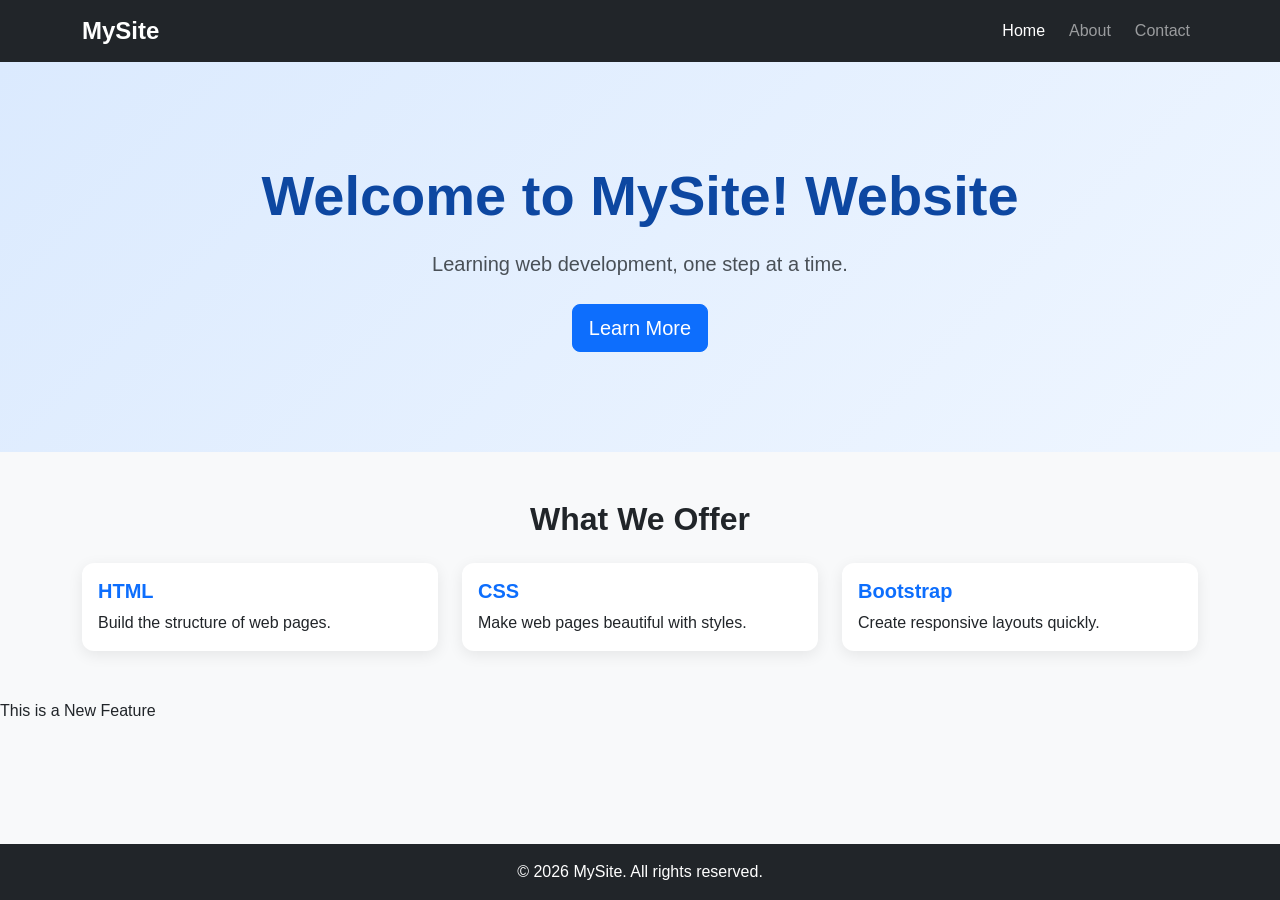
<file: index.html>
<!DOCTYPE html>
<html lang="en">
<head>
    <meta charset="UTF-8">
    <meta name="viewport" content="width=device-width, initial-scale=1.0">
    <title>MySite | Home</title>

    <!-- Bootstrap CSS -->
    <link href="https://cdn.jsdelivr.net/npm/bootstrap@5.3.3/dist/css/bootstrap.min.css" rel="stylesheet">

    <!-- Custom CSS -->
    <link rel="stylesheet" href="css/style.css">
</head>
<body>

    <!-- Navbar -->
    <nav class="navbar navbar-expand-lg navbar-dark bg-dark">
        <div class="container">
            <a class="navbar-brand" href="index.html">MySite</a>

            <button class="navbar-toggler" type="button"
                data-bs-toggle="collapse" data-bs-target="#navbarMenu"
                aria-controls="navbarMenu" aria-expanded="false"
                aria-label="Toggle navigation">
                <span class="navbar-toggler-icon"></span>
            </button>

            <div class="collapse navbar-collapse" id="navbarMenu">
                <ul class="navbar-nav ms-auto">
                    <li class="nav-item">
                        <a class="nav-link active" href="index.html">Home</a>
                    </li>
                    <li class="nav-item">
                        <a class="nav-link" href="about.html">About</a>
                    </li>
                    <li class="nav-item">
                        <a class="nav-link" href="contact.html">Contact</a>
                    </li>
                </ul>
            </div>
        </div>
    </nav>

    <!-- Hero Section -->
    <section class="hero text-center">
        <div class="container">
            <h1>Welcome to MySite! Website</h1>
            <p class="lead">Learning web development, one step at a time.</p>
            <a href="about.html" class="btn btn-primary btn-lg">Learn More</a>
        </div>
    </section>

    <!-- Features Section -->
    <section class="container my-5">
        <h2 class="text-center mb-4">What We Offer</h2>

        <div class="row g-4">
            <div class="col-md-4">
                <div class="card h-100">
                    <div class="card-body">
                        <h5 class="card-title">HTML</h5>
                        <p class="card-text">Build the structure of web pages.</p>
                    </div>
                </div>
            </div>

            <div class="col-md-4">
                <div class="card h-100">
                    <div class="card-body">
                        <h5 class="card-title">CSS</h5>
                        <p class="card-text">Make web pages beautiful with styles.</p>
                    </div>
                </div>
            </div>

            <div class="col-md-4">
                <div class="card h-100">
                    <div class="card-body">
                        <h5 class="card-title">Bootstrap</h5>
                        <p class="card-text">Create responsive layouts quickly.</p>
                    </div>
                </div>
            </div>
        </div>
    </section>

    <section>
      This is a New Feature
    </section>

    <!-- Footer -->
    <footer class="bg-dark text-white text-center py-3">
        <p class="mb-0">&copy; 2026 MySite. All rights reserved.</p>
    </footer>

    <!-- Bootstrap JavaScript -->
    <script src="https://cdn.jsdelivr.net/npm/bootstrap@5.3.3/dist/js/bootstrap.bundle.min.js"></script>
</body>
</html>
</file>
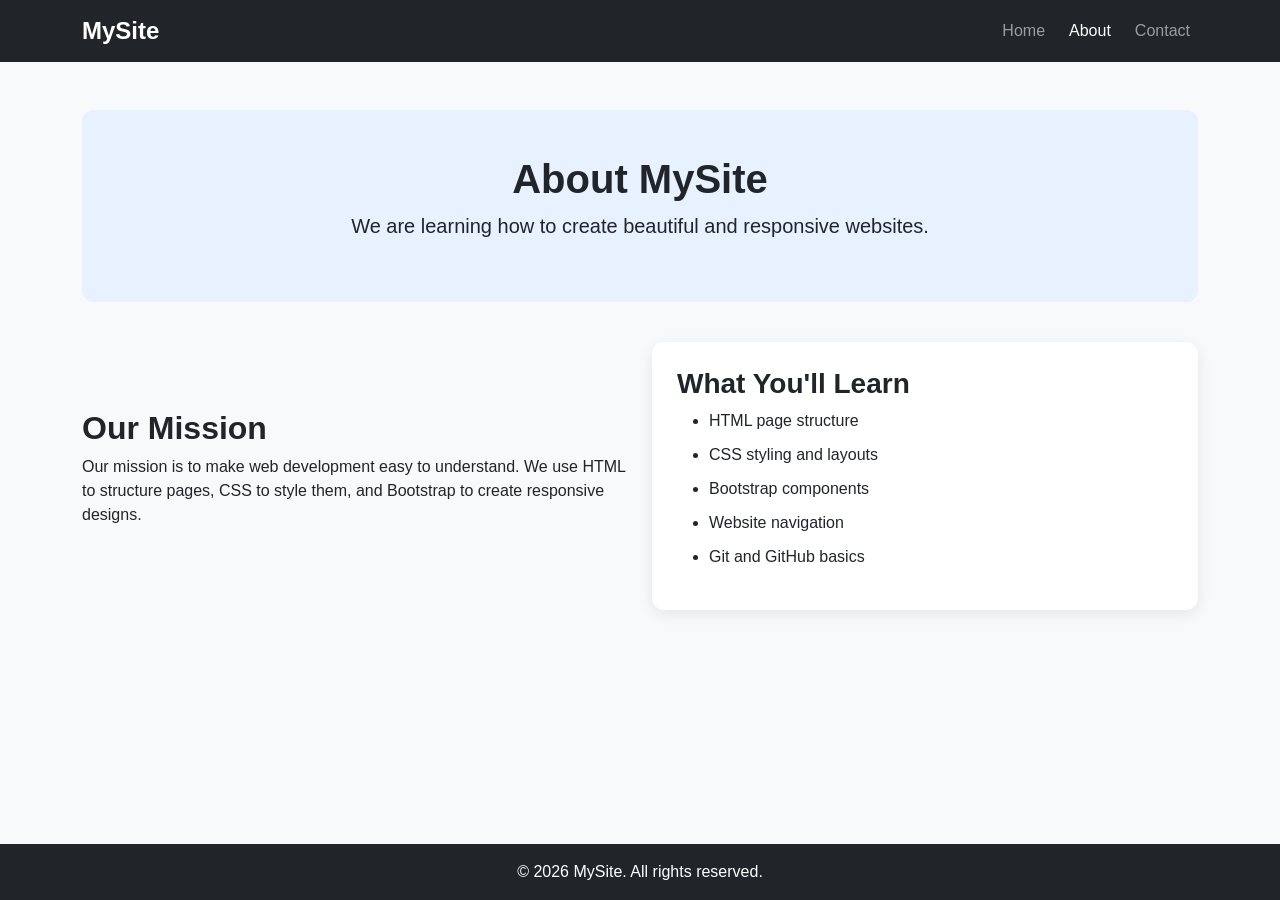
<file: about.html>
<!DOCTYPE html>
<html lang="en">
<head>
    <meta charset="UTF-8">
    <meta name="viewport" content="width=device-width, initial-scale=1.0">
    <title>MySite | About</title>

    <link href="https://cdn.jsdelivr.net/npm/bootstrap@5.3.3/dist/css/bootstrap.min.css" rel="stylesheet">
    <link rel="stylesheet" href="css/style.css">
</head>
<body>

    <!-- Navbar -->
    <nav class="navbar navbar-expand-lg navbar-dark bg-dark">
        <div class="container">
            <a class="navbar-brand" href="index.html">MySite</a>

            <button class="navbar-toggler" type="button"
                data-bs-toggle="collapse" data-bs-target="#navbarMenu"
                aria-controls="navbarMenu" aria-expanded="false"
                aria-label="Toggle navigation">
                <span class="navbar-toggler-icon"></span>
            </button>

            <div class="collapse navbar-collapse" id="navbarMenu">
                <ul class="navbar-nav ms-auto">
                    <li class="nav-item">
                        <a class="nav-link" href="index.html">Home</a>
                    </li>
                    <li class="nav-item">
                        <a class="nav-link active" href="about.html">About</a>
                    </li>
                    <li class="nav-item">
                        <a class="nav-link" href="contact.html">Contact</a>
                    </li>
                </ul>
            </div>
        </div>
    </nav>

    <!-- About Section -->
    <section class="container my-5">
        <div class="about-section text-center">
            <h1>About MySite</h1>
            <p class="lead">
                We are learning how to create beautiful and responsive websites.
            </p>
        </div>

        <div class="row align-items-center g-4 mt-3">
            <div class="col-md-6">
                <h2>Our Mission</h2>
                <p>
                    Our mission is to make web development easy to understand.
                    We use HTML to structure pages, CSS to style them, and
                    Bootstrap to create responsive designs.
                </p>
            </div>

            <div class="col-md-6">
                <div class="about-card">
                    <h3>What You'll Learn</h3>
                    <ul>
                        <li>HTML page structure</li>
                        <li>CSS styling and layouts</li>
                        <li>Bootstrap components</li>
                        <li>Website navigation</li>
                        <li>Git and GitHub basics</li>
                    </ul>
                </div>
            </div>
        </div>
    </section>

    <!-- Footer -->
    <footer class="bg-dark text-white text-center py-3">
        <p class="mb-0">&copy; 2026 MySite. All rights reserved.</p>
    </footer>

    <script src="https://cdn.jsdelivr.net/npm/bootstrap@5.3.3/dist/js/bootstrap.bundle.min.js"></script>
</body>
</html>
</file>
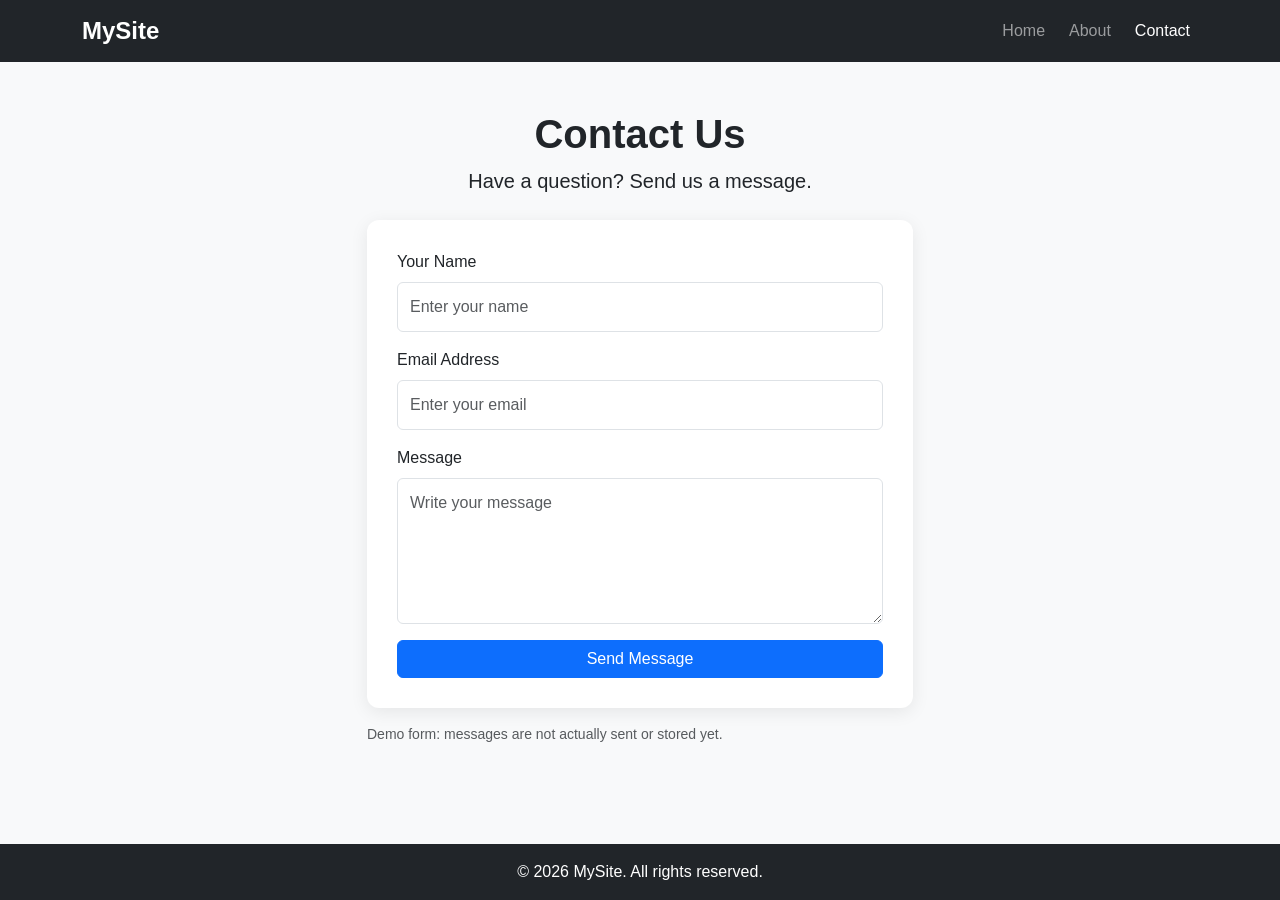
<file: contact.html>
<!DOCTYPE html>
<html lang="en">
<head>
    <meta charset="UTF-8">
    <meta name="viewport" content="width=device-width, initial-scale=1.0">
    <title>MySite | Contact</title>

    <link href="https://cdn.jsdelivr.net/npm/bootstrap@5.3.3/dist/css/bootstrap.min.css" rel="stylesheet">
    <link rel="stylesheet" href="css/style.css">
</head>
<body>

    <!-- Navbar -->
    <nav class="navbar navbar-expand-lg navbar-dark bg-dark">
        <div class="container">
            <a class="navbar-brand" href="index.html">MySite</a>

            <button class="navbar-toggler" type="button"
                data-bs-toggle="collapse" data-bs-target="#navbarMenu"
                aria-controls="navbarMenu" aria-expanded="false"
                aria-label="Toggle navigation">
                <span class="navbar-toggler-icon"></span>
            </button>

            <div class="collapse navbar-collapse" id="navbarMenu">
                <ul class="navbar-nav ms-auto">
                    <li class="nav-item">
                        <a class="nav-link" href="index.html">Home</a>
                    </li>
                    <li class="nav-item">
                        <a class="nav-link" href="about.html">About</a>
                    </li>
                    <li class="nav-item">
                        <a class="nav-link active" href="contact.html">Contact</a>
                    </li>
                </ul>
            </div>
        </div>
    </nav>

    <!-- Contact Section -->
    <section class="container my-5">
        <div class="text-center mb-4">
            <h1>Contact Us</h1>
            <p class="lead">Have a question? Send us a message.</p>
        </div>

        <div class="row justify-content-center">
            <div class="col-md-8 col-lg-6">
                <div class="contact-card">
                    <form action="#" method="get">
                        <div class="mb-3">
                            <label for="name" class="form-label">Your Name</label>
                            <input type="text" class="form-control"
                                id="name" name="name"
                                placeholder="Enter your name" required>
                        </div>

                        <div class="mb-3">
                            <label for="email" class="form-label">Email Address</label>
                            <input type="email" class="form-control"
                                id="email" name="email"
                                placeholder="Enter your email" required>
                        </div>

                        <div class="mb-3">
                            <label for="message" class="form-label">Message</label>
                            <textarea class="form-control"
                                id="message" name="message" rows="5"
                                placeholder="Write your message" required></textarea>
                        </div>

                        <button type="submit" class="btn btn-primary w-100">
                            Send Message
                        </button>
                    </form>
                </div>

                <p class="text-muted small mt-3">
                    Demo form: messages are not actually sent or stored yet.
                </p>
            </div>
        </div>
    </section>

    <!-- Footer -->
    <footer class="bg-dark text-white text-center py-3">
        <p class="mb-0">&copy; 2026 MySite. All rights reserved.</p>
    </footer>

    <script src="https://cdn.jsdelivr.net/npm/bootstrap@5.3.3/dist/js/bootstrap.bundle.min.js"></script>
</body>
</html>
</file>
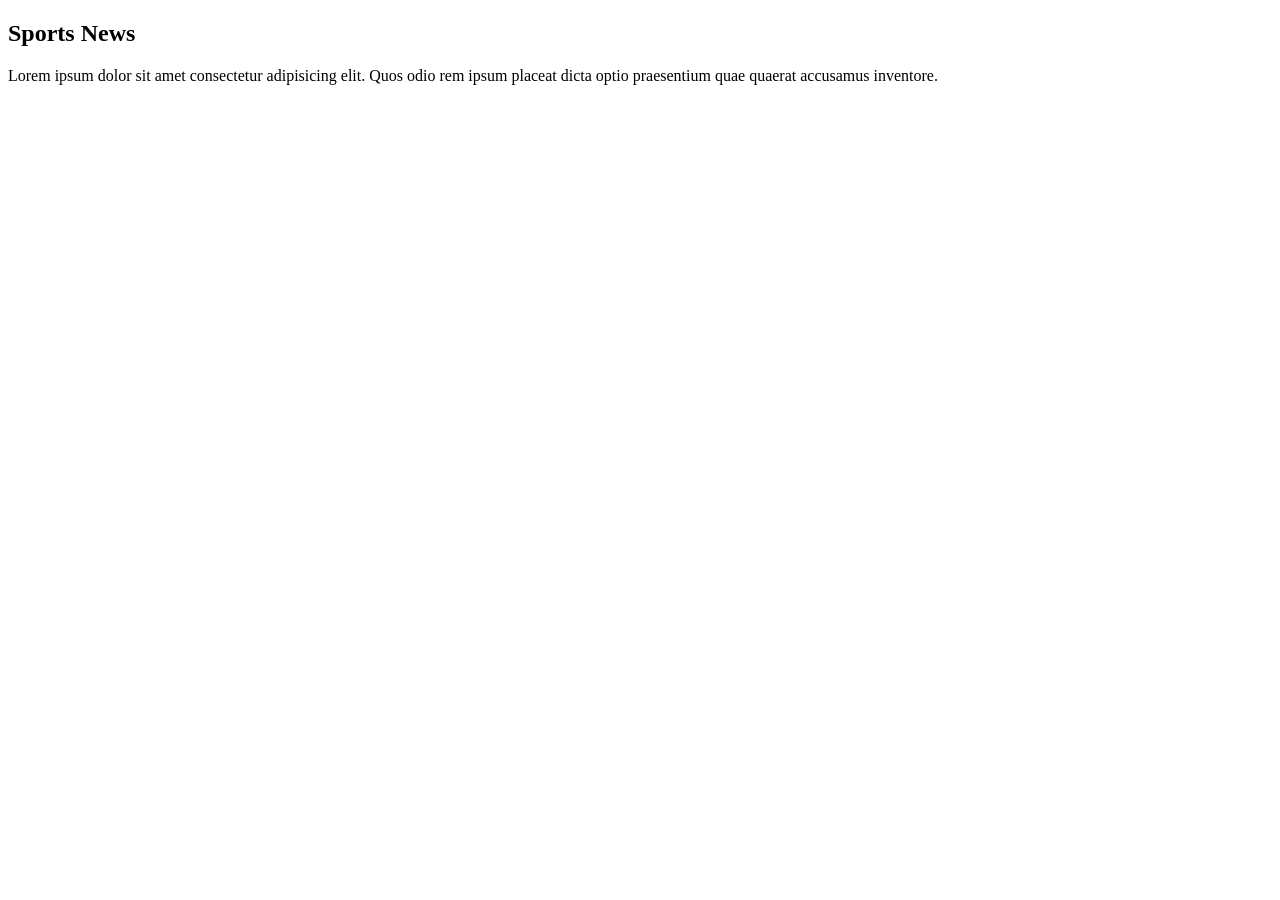
<file: sports-news.html>
<!DOCTYPE html>
<html lang="en">
<head>
  <meta charset="UTF-8">
  <meta name="viewport" content="width=device-width, initial-scale=1.0">
  <title>Sports</title>
</head>
<body>
  <h2>Sports News</h2>
  <p>Lorem ipsum dolor sit amet consectetur adipisicing elit. Quos odio rem ipsum placeat dicta optio praesentium quae quaerat accusamus inventore.</p>
</body>
</html>
</file>
<file: css/style.css>
body {
    font-family: Arial, sans-serif;
    background-color: #f8f9fa;
    color: #212529;
    min-height: 100vh;
    display: flex;
    flex-direction: column;
}

body > footer {
    margin-top: auto;
}

h1,
h2,
h3 {
    font-weight: 700;
}

/* Navigation */
.navbar-brand {
    font-size: 1.5rem;
    font-weight: bold;
}

.nav-link {
    margin-left: 8px;
}

/* Home page hero */
.hero {
    background: linear-gradient(135deg, #dbeafe, #eff6ff);
    padding: 100px 20px;
}

.hero h1 {
    font-size: clamp(2.2rem, 5vw, 3.5rem);
    color: #0d47a1;
    margin-bottom: 20px;
}

.hero p {
    color: #495057;
    margin-bottom: 25px;
}

/* Feature cards */
.card {
    border: none;
    border-radius: 12px;
    box-shadow: 0 4px 15px rgba(0, 0, 0, 0.08);
    transition: transform 0.2s ease, box-shadow 0.2s ease;
}

.card:hover {
    transform: translateY(-5px);
    box-shadow: 0 8px 20px rgba(0, 0, 0, 0.12);
}

.card-title {
    color: #0d6efd;
    font-weight: 700;
}

/* About page */
.about-section {
    background-color: #e7f1ff;
    border-radius: 12px;
    padding: 45px 20px;
}

.about-card {
    background-color: white;
    padding: 25px;
    border-radius: 12px;
    box-shadow: 0 4px 15px rgba(0, 0, 0, 0.08);
}

.about-card li {
    margin-bottom: 10px;
}

/* Contact page */
.contact-card {
    background-color: white;
    padding: 30px;
    border-radius: 12px;
    box-shadow: 0 4px 18px rgba(0, 0, 0, 0.08);
}

.form-control {
    padding: 12px;
}

.form-control:focus {
    border-color: #86b7fe;
    box-shadow: 0 0 0 0.2rem rgba(13, 110, 253, 0.15);
}

/* Footer */
footer {
    margin-top: 40px;
}

/* Small screens */
@media (max-width: 576px) {
    .hero {
        padding: 70px 15px;
    }

    .contact-card {
        padding: 20px;
    }
}
</file>
